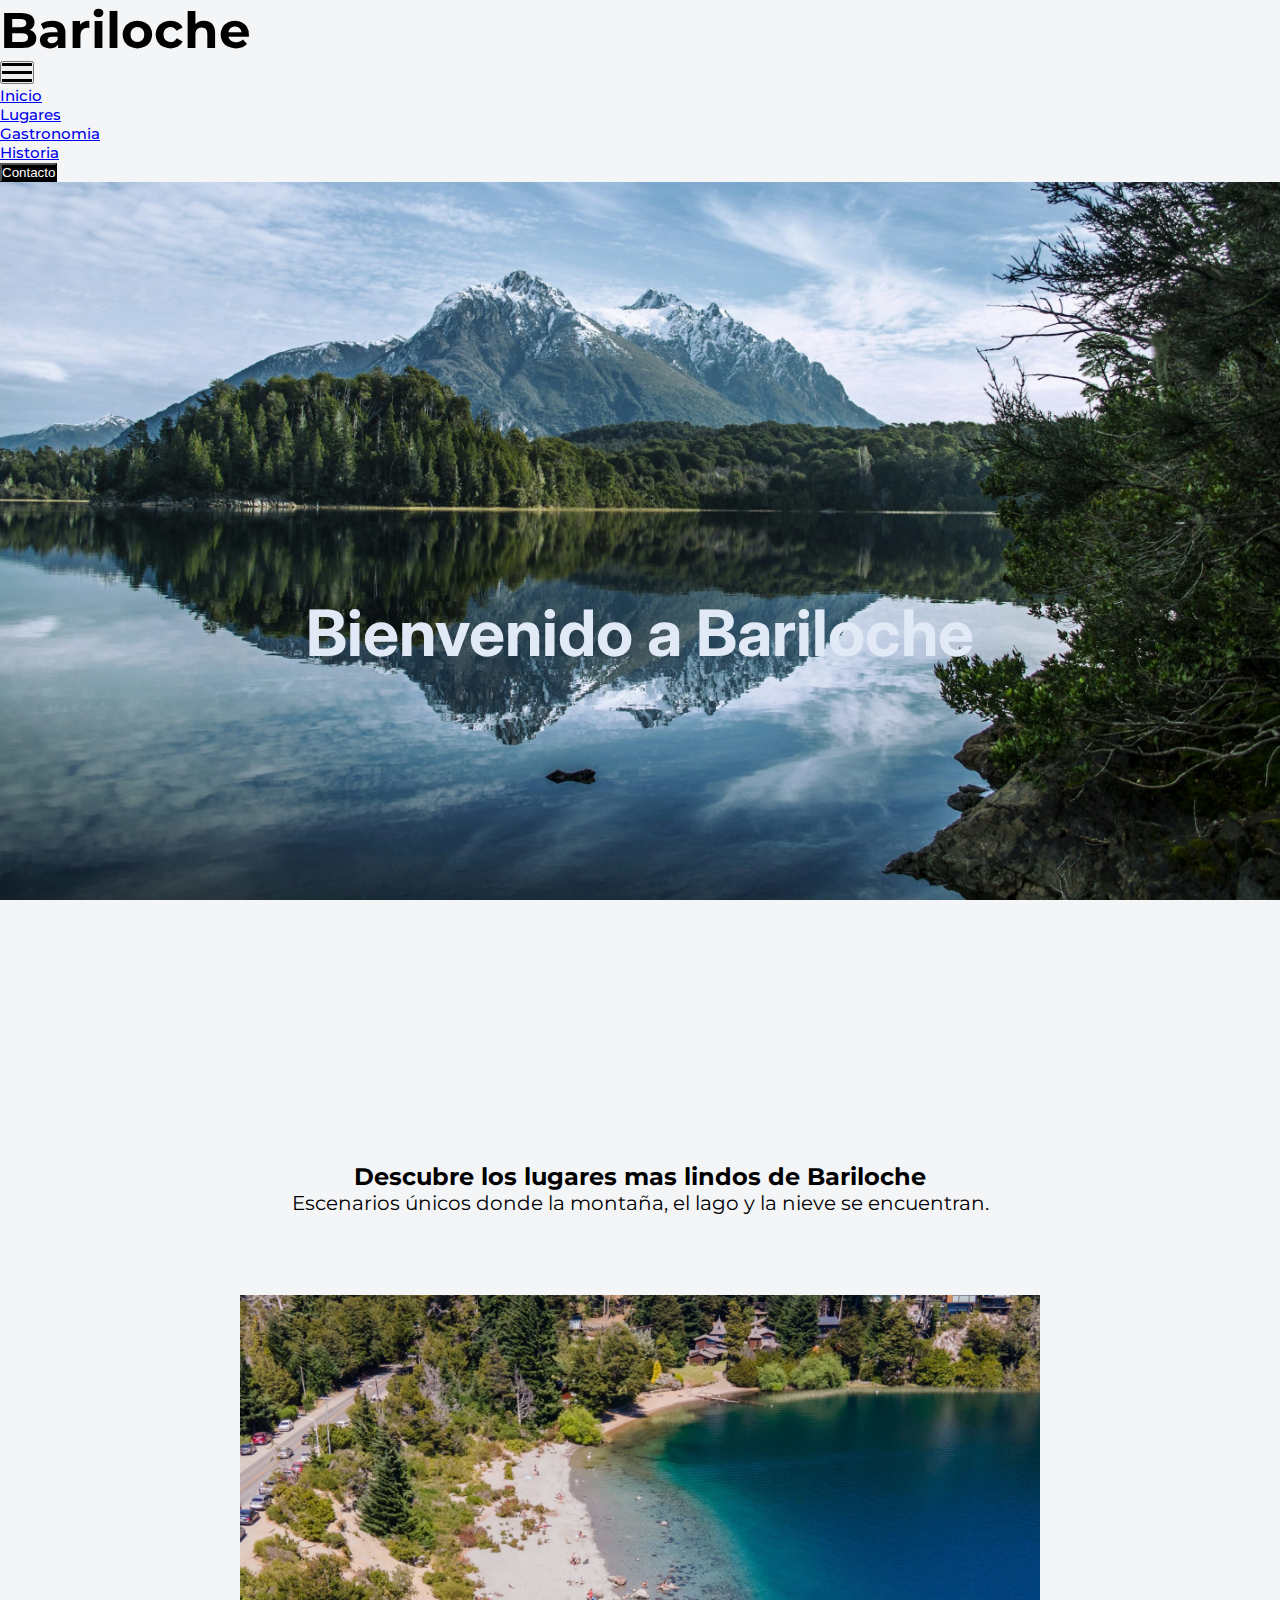
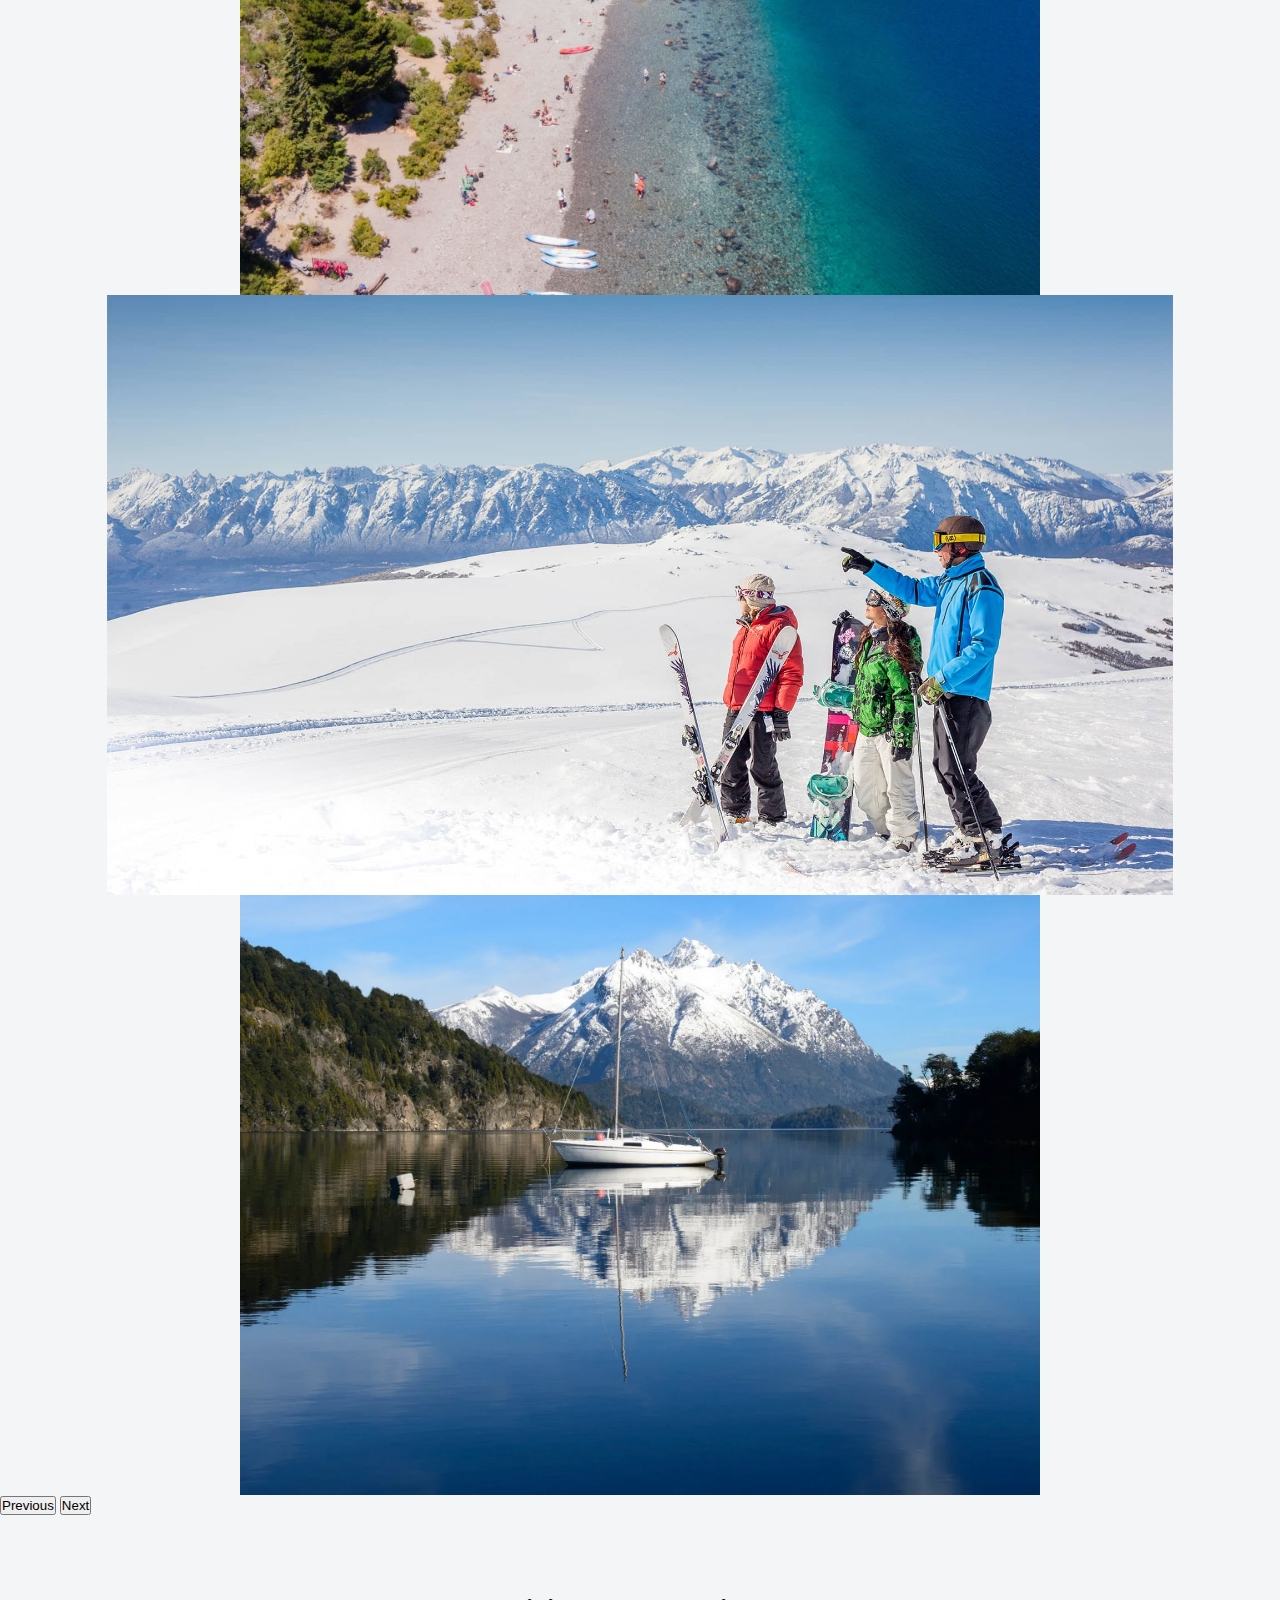
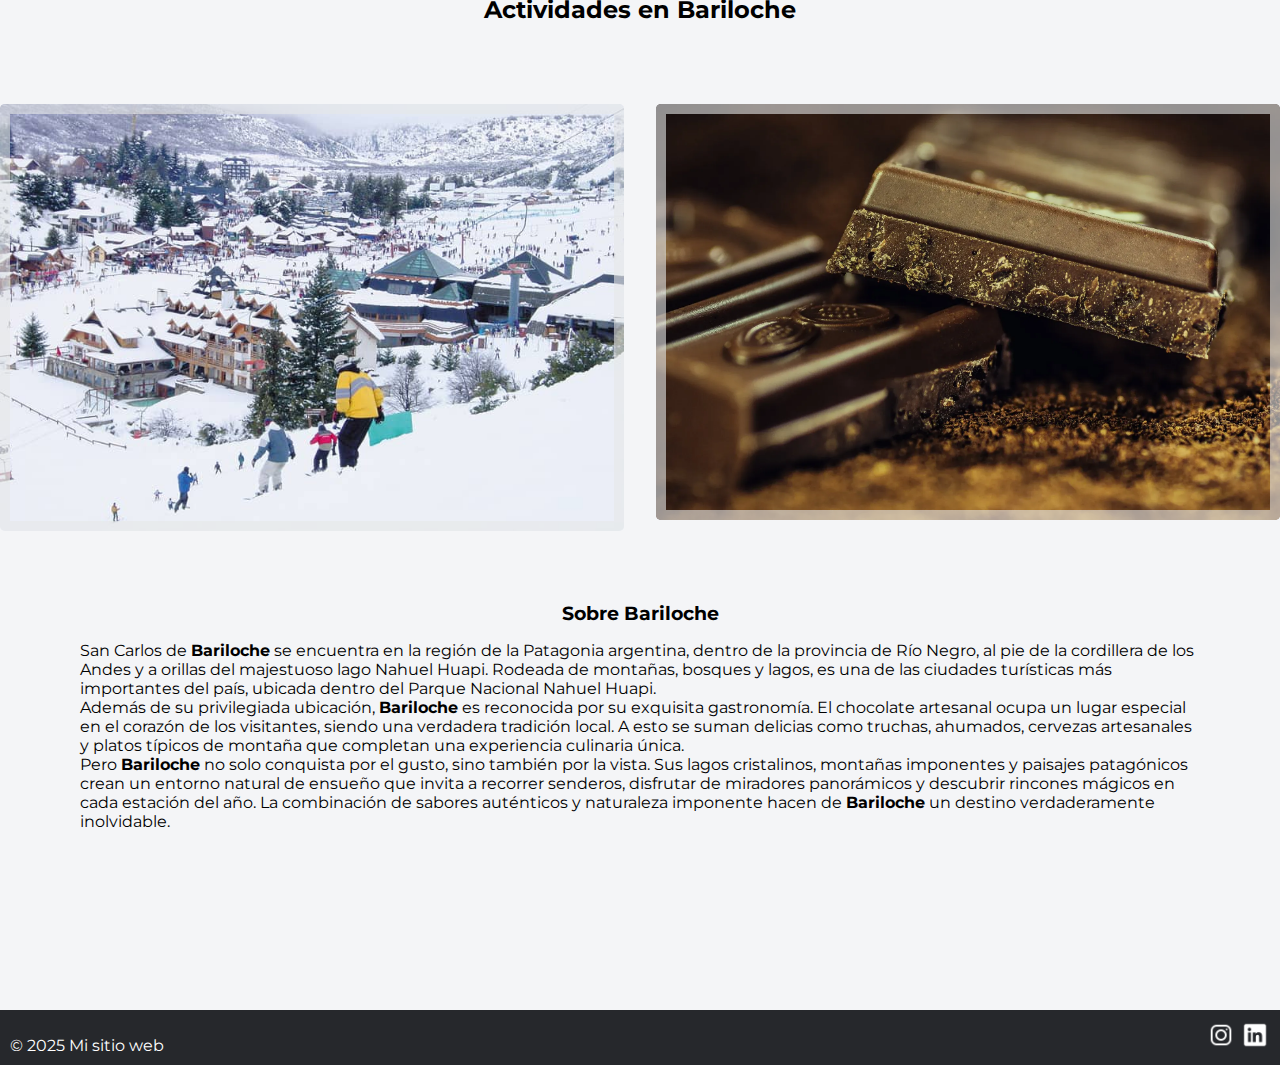
<file: index.html>
<!DOCTYPE html>
<html lang="en">

<head>
  <meta charset="UTF-8" />
  <meta name="viewport" content="width=device-width, initial-scale=1.0" />
  <meta name="description" content="Bienvenido a nuestro sitio sobre Bariloche. Explorá sus maravillas naturales, cultura e historia." />

  <!-- Animate -->
  <link rel="stylesheet" href="https://cdnjs.cloudflare.com/ajax/libs/animate.css/4.1.1/animate.min.css" />
  <!-- Bootstrap -->
  <link href="https://cdn.jsdelivr.net/npm/bootstrap@5.3.6/dist/css/bootstrap.min.css" rel="stylesheet"
    integrity="sha384-4Q6Gf2aSP4eDXB8Miphtr37CMZZQ5oXLH2yaXMJ2w8e2ZtHTl7GptT4jmndRuHDT" crossorigin="anonymous">
  <!-- CSS -->
  <link rel="stylesheet" href="./styles/style.css" />
  <link rel="icon" href="./Imagenes/Logo.png">
</head>
<title>Bariloche site</title>

<body>
  <header>
    <nav class="navbar navbar-expand-md bg-body-tertiary">
      <div class="container-fluid d-flex justify-content-between">
        <!-- Logo -->
        <h2><a class="fw-bold custom-tittle" href="#">Bariloche</a></h2>

        <!-- Botón para pantallas pequeñas -->
        <button class="navbar-toggler collapsed" type="button" data-bs-toggle="collapse"
          data-bs-target="#navbarSupportedContent" aria-controls="navbarSupportedContent" aria-expanded="false"
          aria-label="Toggle navigation">
          <span class="toggler-icon top-bar"></span>
          <span class="toggler-icon middle-bar"></span>
          <span class="toggler-icon bottom-bar"></span>
        </button>

        <!-- Enlaces a la derecha -->
        <div class="collapse navbar-collapse justify-content-end" id="navbarSupportedContent">
          <ul class="navbar-nav mb-2 mb-lg-0">
            <li class="nav-item">
              <a class="nav-link" aria-current="page" href="#">Inicio</a>
            </li>
            <li class="nav-item">
              <a class="nav-link" aria-current="page" href="./pages/lugares.html">Lugares</a>
            </li>
            <li class="nav-item">
              <a class="nav-link" aria-current="page" href="./pages/gastronomia.html">Gastronomia</a>
            </li>
            <li class="nav-item">
              <a class="nav-link" aria-current="page" href="./pages/historia.html">Historia</a>
            </li>
            <li>
              <button type="button" class="btn custom-style">
                <a href="./pages/contacto.html">
                  Contacto
                </a>
              </button>
            </li>
          </ul>
        </div>
      </div>
    </nav>
  </header>

  <main>
    <section class="sectionInicio">

      <h1 class="animate__animated animate__flipInX h1-responsive">Bienvenido a Bariloche</h1>

    </section>
    <section>
      <article>
        <div class="lugaresInicio">

          <h2>Descubre los lugares mas lindos de Bariloche</h2>
          <p>Escenarios únicos donde la montaña, el lago y la nieve se encuentran.</p>
        </div>

        <div id="carouselExampleAutoplaying" class="carousel slide" data-bs-ride="carousel">
          <div class="carousel-inner">
            <div class="carousel-item active">
              <img src="./Imagenes/index/PlayaInicio.jpg.jpg" class="d-block w-100" alt="Playa en Bariloche">
            </div>
            <div class="carousel-item">
              <img src="./Imagenes/index/nieveMontaña.jpeg.jpg" class="d-block w-100" alt="Nieve en la montaña">
            </div>
            <div class="carousel-item">
              <img src="./Imagenes/index/boteInicio.jpg.webp" class="d-block w-100" alt="Bote en el lago">
            </div>
          </div>
          <button class="carousel-control-prev" type="button" data-bs-target="#carouselExampleAutoplaying"
            data-bs-slide="prev">
            <span class="carousel-control-prev-icon" aria-hidden="true"></span>
            <span class="visually-hidden">Previous</span>
          </button>
          <button class="carousel-control-next" type="button" data-bs-target="#carouselExampleAutoplaying"
            data-bs-slide="next">
            <span class="carousel-control-next-icon" aria-hidden="true"></span>
            <span class="visually-hidden">Next</span>
          </button>
        </div>



      </article>
      <article>
        <div class="actividadesInicio">
          <h2>Actividades en Bariloche</h2>
          <div class="imgActividadesInicio">
            <a href="./pages/lugares.html">
              <img class="img-fluid" src="Imagenes/index/Cerro Catedral.jpg.jpg" alt="Cerro Catedral" />
            </a>
            <a href="./pages/gastronomia.html">
              <img class="img-fluid" src="Imagenes/index/chocolate1.jpg.webp" alt="Chocolate de bariloche" />
            </a>

          </div>
          <div class="textActividadesInicio">

            <h3>Sobre Bariloche</h3>
            <p>
              San Carlos de <strong>Bariloche</strong> se encuentra en la región de la Patagonia argentina, dentro de la
              provincia de Río
              Negro,
              al pie de la cordillera de los Andes y a orillas del majestuoso lago Nahuel Huapi. Rodeada de montañas,
              bosques y lagos,
              es una de las ciudades turísticas más importantes del país, ubicada dentro del Parque Nacional Nahuel
              Huapi.
            </p>
            <p>
              Además de su privilegiada ubicación, <strong>Bariloche</strong> es reconocida por su exquisita
              gastronomía. El chocolate
              artesanal
              ocupa un lugar especial en el corazón de los visitantes, siendo una verdadera tradición local. A esto se
              suman
              delicias como truchas, ahumados, cervezas artesanales y platos típicos de montaña que completan una
              experiencia
              culinaria única.
            </p>
            <p>
              Pero <strong>Bariloche</strong> no solo conquista por el gusto, sino también por la vista. Sus lagos
              cristalinos, montañas
              imponentes
              y paisajes patagónicos crean un entorno natural de ensueño que invita a recorrer senderos, disfrutar de
              miradores
              panorámicos y descubrir rincones mágicos en cada estación del año. La combinación de sabores auténticos y
              naturaleza
              imponente hacen de <strong>Bariloche</strong> un destino verdaderamente inolvidable.
            </p>
          </div>

        </div>
      </article>
    </section>

  </main>

  <footer>
    <p>© 2025 Mi sitio web</p>
    <div class="contieneRedes">
      <div class="contieneRedes2">
        <a target="_blank" href="https://www.instagram.com/tomas_ayala0/"> <img src="./Imagenes/Footer/instagram.png"
            alt="Logo Instagram" /></a>
        <a target="_blank" href="https://www.linkedin.com/in/tomas-ayala-646244345/"><img
            src="./Imagenes/Footer/linkedin.png" alt="Logo Linkedin" /></a>
      </div>
    </div>
  </footer>

  <!-- Bootstrap JS -->
  <script src="https://cdn.jsdelivr.net/npm/bootstrap@5.3.6/dist/js/bootstrap.bundle.min.js"
    integrity="sha384-j1CDi7MgGQ12Z7Qab0qlWQ/Qqz24Gc6BM0thvEMVjHnfYGF0rmFCozFSxQBxwHKO"
    crossorigin="anonymous"></script>

</body>

</html>
</file>
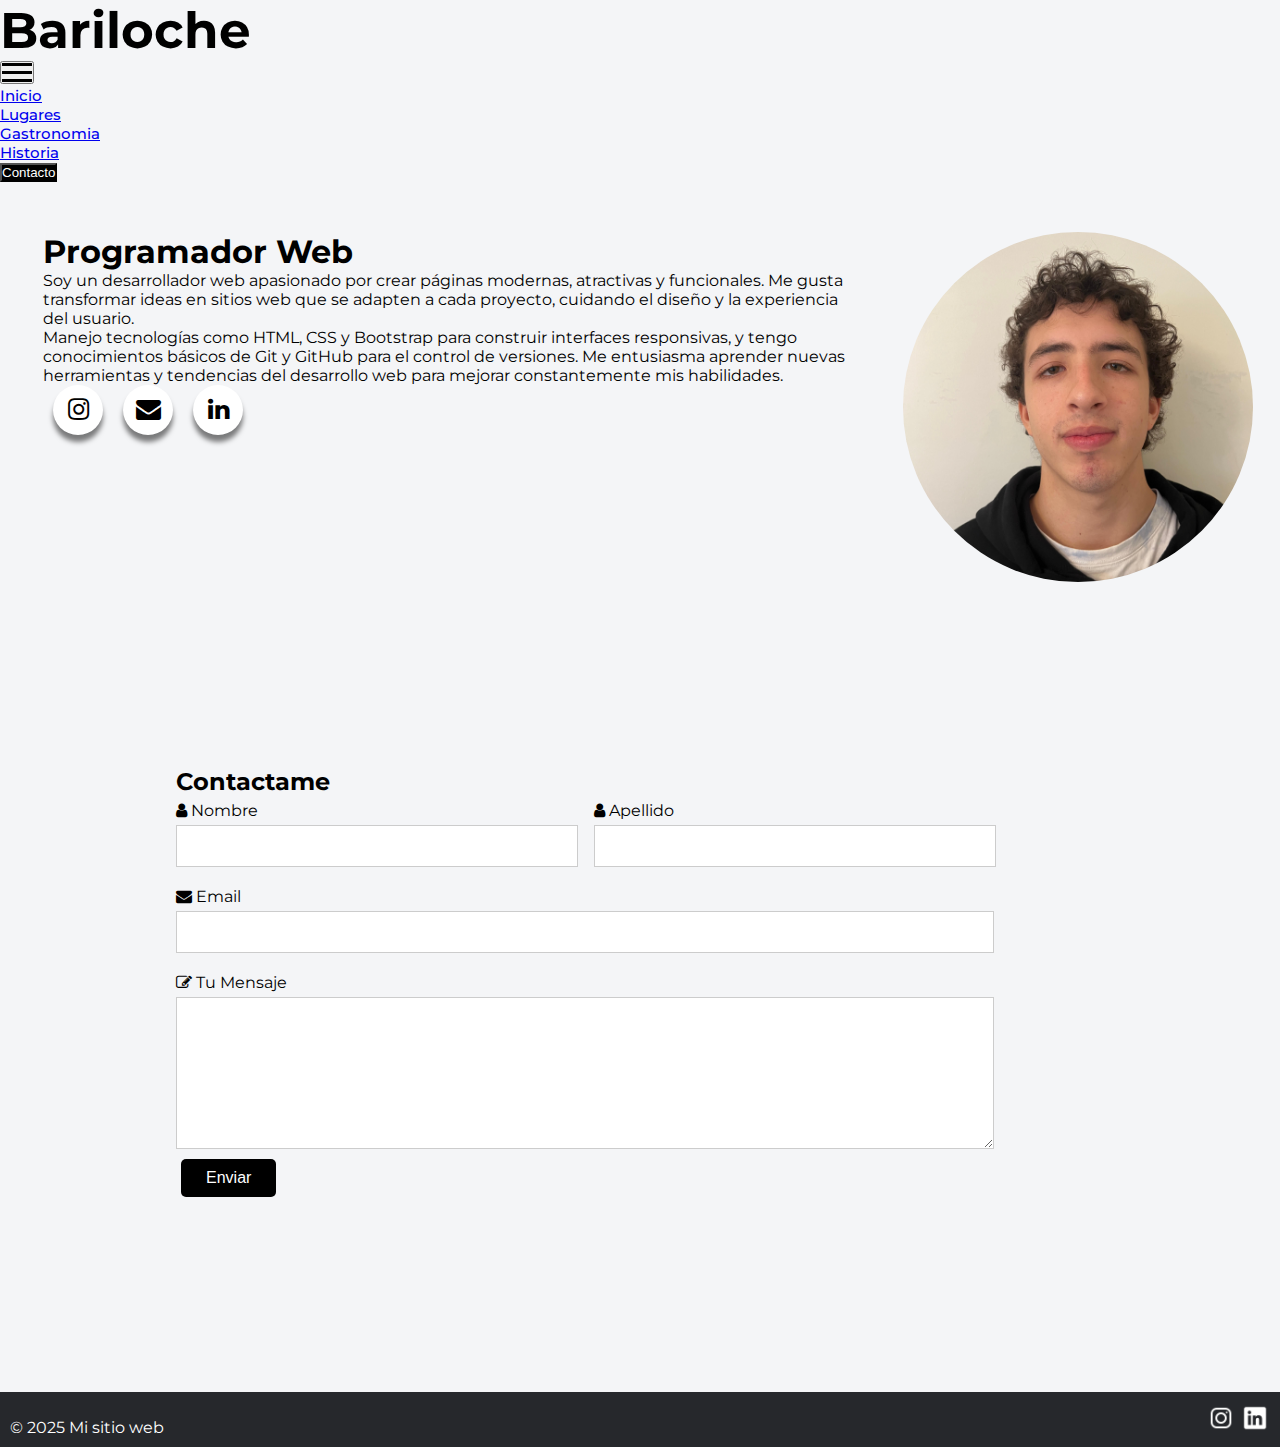
<file: pages/contacto.html>
<!DOCTYPE html>
<html lang="en">

<head>
  <meta charset="UTF-8" />
  <meta name="viewport" content="width=device-width, initial-scale=1.0" />
  <meta name="description" content="Contactate conmigo a través de este formulario. Si tenés dudas, sugerencias o querés trabajar juntos, estoy a tu disposición." />

  <!-- Bootstrap -->
  <link href="https://cdn.jsdelivr.net/npm/bootstrap@5.3.6/dist/css/bootstrap.min.css" rel="stylesheet"
    integrity="sha384-4Q6Gf2aSP4eDXB8Miphtr37CMZZQ5oXLH2yaXMJ2w8e2ZtHTl7GptT4jmndRuHDT" crossorigin="anonymous">
  <!-- CSS -->
  <link rel="stylesheet" href="../styles/style.css" />

  <link rel="stylesheet" href="https://stackpath.bootstrapcdn.com/font-awesome/4.7.0/css/font-awesome.min.css">
  <link rel="icon" href="../Imagenes/Logo.png">
  <title>Contacto</title>
</head>

<body>
  <header>
    <nav class="navbar navbar-expand-md bg-body-tertiary">
      <div class="container-fluid d-flex justify-content-between">
        <!-- Logo -->
        <h2>
          <a class="fw-bold custom-tittle" href="../index.html">Bariloche</a>
        </h2>

        <!-- Botón para pantallas pequeñas -->
        <button class="navbar-toggler collapsed" type="button" data-bs-toggle="collapse"
          data-bs-target="#navbarSupportedContent" aria-controls="navbarSupportedContent" aria-expanded="false"
          aria-label="Toggle navigation">
          <span class="toggler-icon top-bar"></span>
          <span class="toggler-icon middle-bar"></span>
          <span class="toggler-icon bottom-bar"></span>
        </button>


        <!-- Enlaces a la derecha -->
        <div class="collapse navbar-collapse justify-content-end" id="navbarSupportedContent">
          <ul class="navbar-nav mb-2 mb-lg-0">
            <li class="nav-item">
              <a class="nav-link" aria-current="page" href="../index.html">Inicio</a>
            </li>
            <li class="nav-item">
              <a class="nav-link" aria-current="page" href="lugares.html">Lugares</a>
            </li>
            <li class="nav-item">
              <a class="nav-link" aria-current="page" href="gastronomia.html">Gastronomia</a>
            </li>
            <li class="nav-item">
              <a class="nav-link" aria-current="page" href="historia.html">Historia</a>
            </li>
            <li>
              <button href="contacto.html" type="button" class="btn custom-style">
                <a href="#">
                  Contacto
                </a>
              </button>
            </li>
          </ul>
        </div>
      </div>
    </nav>
  </header>


  <main>
    <section class="infoContacto">
      <div class="infoPersonal">
        <h1>Programador Web</h1>
        <p>
          Soy un desarrollador web apasionado por crear páginas modernas, atractivas y funcionales. Me gusta transformar
          ideas en sitios web que se adapten a cada proyecto, cuidando el diseño y la experiencia del usuario.
        </p>
        <p>
          Manejo tecnologías como HTML, CSS y Bootstrap para construir interfaces responsivas, y tengo conocimientos
          básicos de Git y GitHub para el control de versiones. Me entusiasma aprender nuevas herramientas y tendencias
          del desarrollo web para mejorar constantemente mis habilidades.
        </p>
        <div class="redesSociales">
          <ul>
            <li><a target="_blank" href="https://www.instagram.com/tomas_ayala0/"><i class="fa fa-instagram"></i></a>
            </li>
            <li><a target="_blank"
                href="https://mail.google.com/mail/u/0/#inbox?compose=DmwnWsdHHfRcNZJxdnTRvJVpMsxpwmnmhDMXSGcKqPJNdzcxkDNPrtcvcbJcmHgZRMWkNBkHDDlG"><i
                  class="fa fa-envelope"></i></a></li>
            <li><a target="_blank" href="https://www.linkedin.com/in/tomas-ayala-646244345/"><i
                  class="fa fa-linkedin"></i></a></li>
          </ul>
        </div>


      </div>

      <img src="../Imagenes/Contacto/Contactame-yo.jpg" alt="Imagen personal del autor en la sección de contacto" class="personal-img">
    </section>
    <section class="sectionFormulario">
      <form class="formularioContacto" name="formularioContacto" action="">
        <h2>Contactame</h2>
        <div class="formNombreCompleto">
          <div class="formNombre">
            <label for="nombre"> <i class="fa fa-user"></i> Nombre</label>
            <input type="text" name="nombre" id="nombre" class="form-nombre">
          </div>
          <div class="formApellido">
            <label for="apellido"><i class="fa fa-user"></i> Apellido</label>
            <input type="text" name="apellido" id="apellido" class="form-nombre">
          </div>
        </div>
        <div class="formEmail">
          <label for="email"><i class="fa fa-envelope"></i> Email</label>
          <input type="text" name="" id="">
        </div>
        <div class="formMensaje">
          <label for="mensaje"><i class="fa fa-pencil-square-o"></i> Tu Mensaje</label>
          <textarea name="mensaje" id="mensaje"></textarea>
        </div>
        <div class="formBoton">
          <button class="button" type="submit">Enviar</button>
        </div>
      </form>

    </section>
    <footer>
      <p>© 2025 Mi sitio web</p>
      <div class="contieneRedes">
        <div class="contieneRedes2">
          <a target="_blank" href="https://www.instagram.com/tomas_ayala0/"> <img src="../Imagenes/Footer/instagram.png"
              alt="Logo Instagram" /></a>
          <a target="_blank" href="https://www.linkedin.com/in/tomas-ayala-646244345/"><img
              src="../Imagenes/Footer/linkedin.png" alt="Logo Linkedin" /></a>
        </div>
      </div>
    </footer>
  </main>

  <!-- Bootstrap JS -->
  <script src="https://cdn.jsdelivr.net/npm/bootstrap@5.3.6/dist/js/bootstrap.bundle.min.js"
    integrity="sha384-j1CDi7MgGQ12Z7Qab0qlWQ/Qqz24Gc6BM0thvEMVjHnfYGF0rmFCozFSxQBxwHKO"
    crossorigin="anonymous"></script>
</body>

</html>
</file>
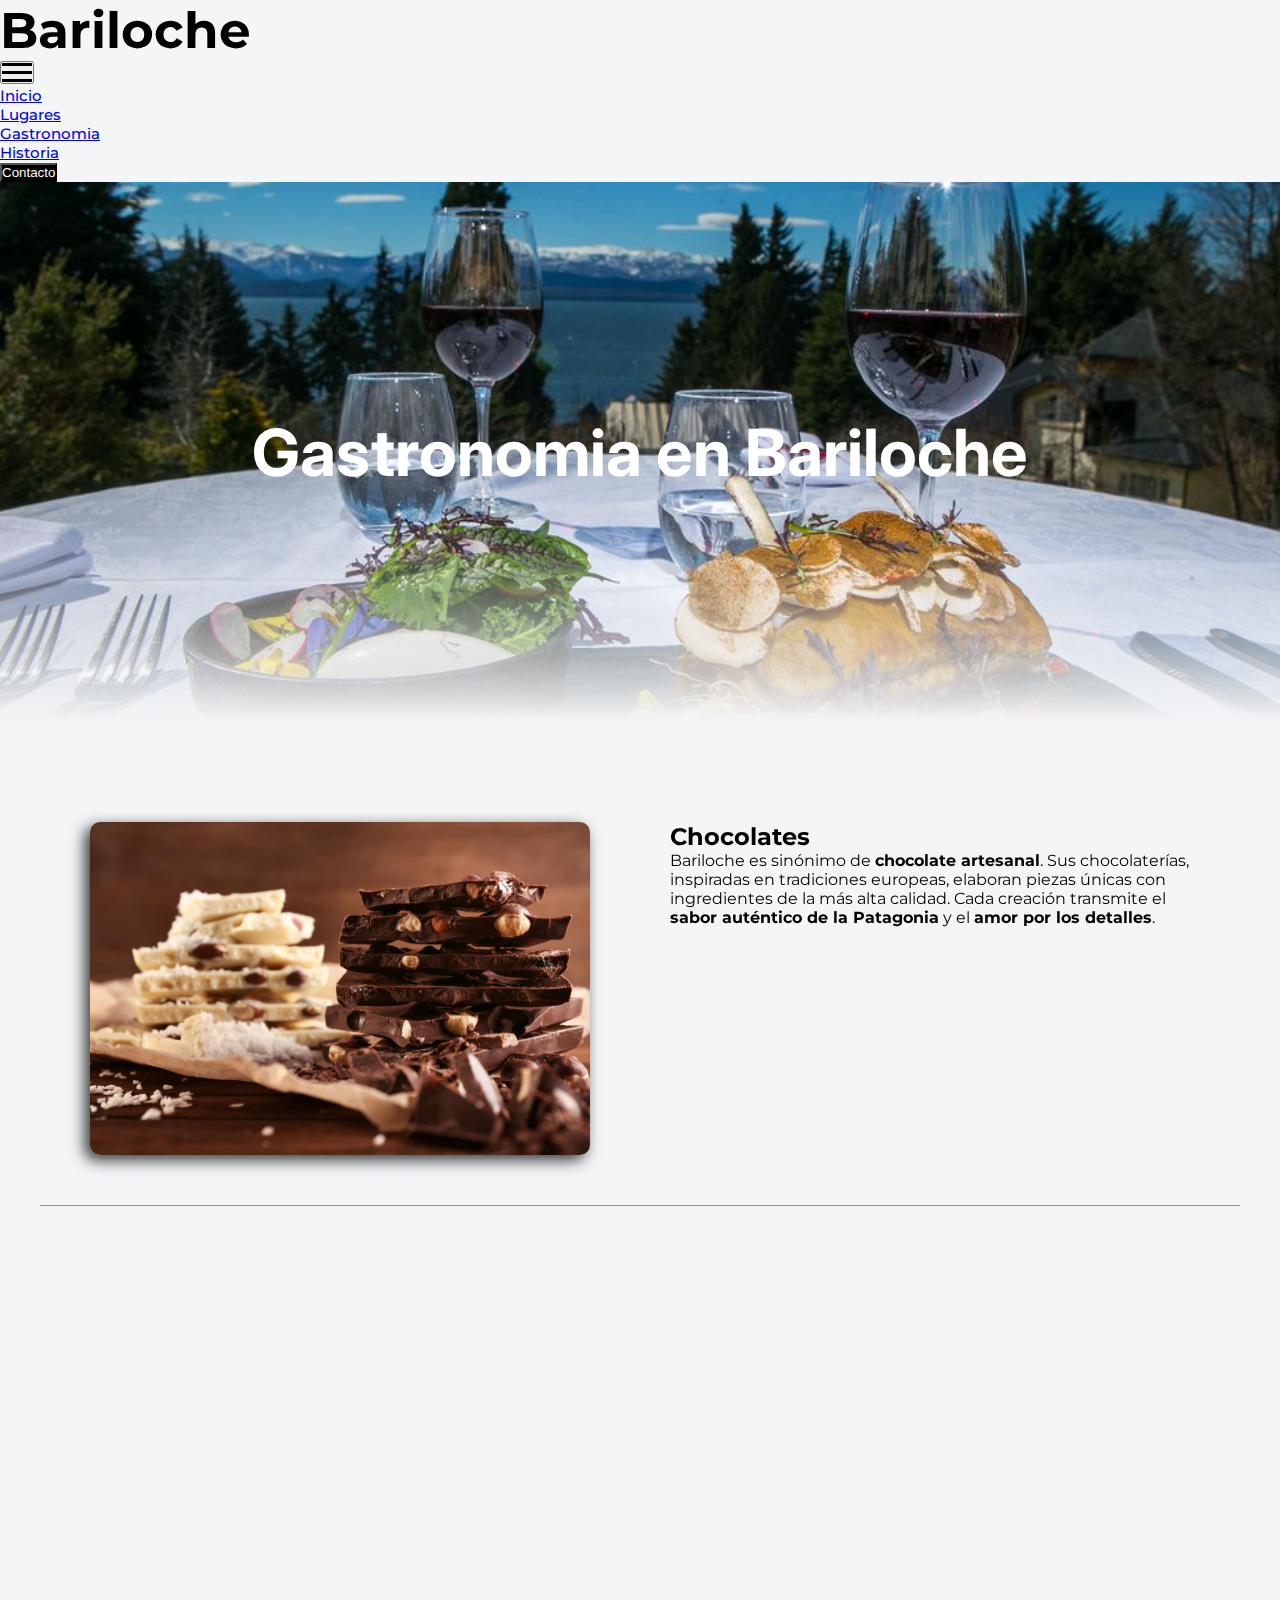
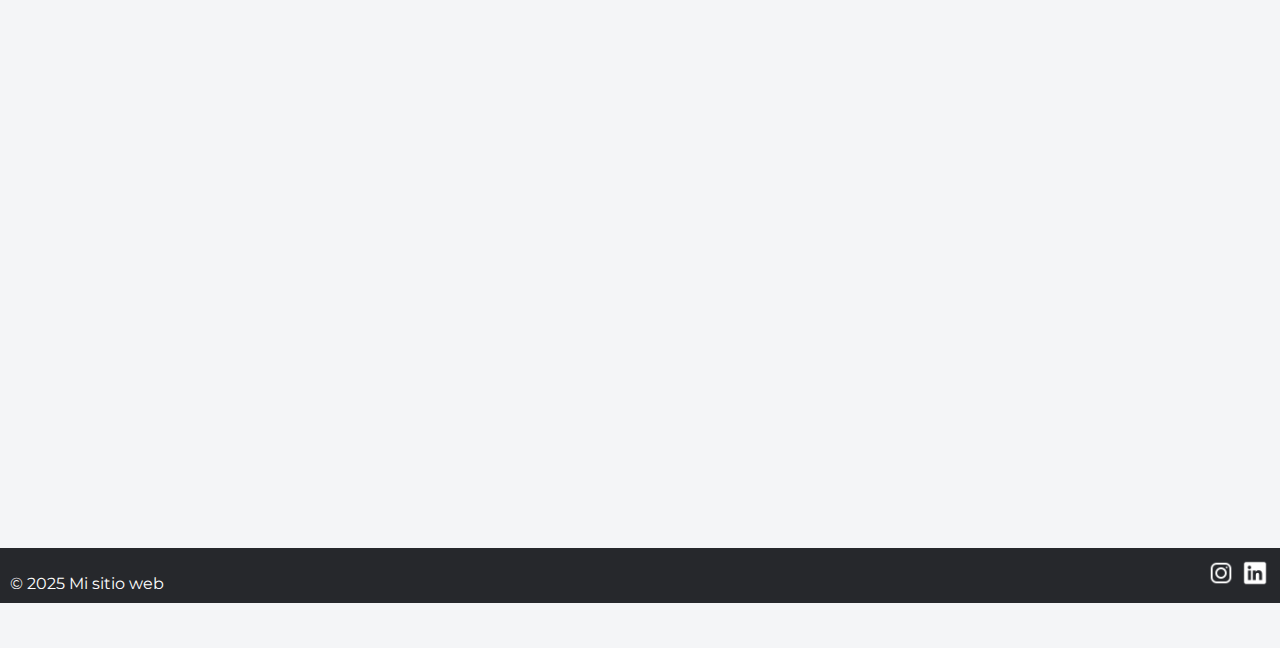
<file: pages/gastronomia.html>
<!DOCTYPE html>
<html lang="en">

<head>
  <meta charset="UTF-8" />
  <meta name="viewport" content="width=device-width, initial-scale=1.0" />
  <meta name="description" content="Descubrí la deliciosa gastronomía de Bariloche: chocolates, cervezas artesanales y cocina regional." />

  <!-- AOS -->
  <link href="https://unpkg.com/aos@2.3.1/dist/aos.css" rel="stylesheet">
  <!-- Bootstrap -->
  <link href="https://cdn.jsdelivr.net/npm/bootstrap@5.3.6/dist/css/bootstrap.min.css" rel="stylesheet"
    integrity="sha384-4Q6Gf2aSP4eDXB8Miphtr37CMZZQ5oXLH2yaXMJ2w8e2ZtHTl7GptT4jmndRuHDT" crossorigin="anonymous">
  <!-- CSS -->
  <link rel="stylesheet" href="../styles/style.css" />
  <link rel="icon" href="../Imagenes/Logo.png">
  <title>Gastronomia-Bariloche</title>
</head>

<body>
  <header>
    <nav class="navbar navbar-expand-md bg-body-tertiary">
      <div class="container-fluid d-flex justify-content-between">
        <!-- Logo -->
        <h2><a class="fw-bold custom-tittle" href="../index.html">Bariloche</a></h2>

        <!-- Botón para pantallas pequeñas -->
        <button class="navbar-toggler collapsed" type="button" data-bs-toggle="collapse"
          data-bs-target="#navbarSupportedContent" aria-controls="navbarSupportedContent" aria-expanded="false"
          aria-label="Toggle navigation">
          <span class="toggler-icon top-bar"></span>
          <span class="toggler-icon middle-bar"></span>
          <span class="toggler-icon bottom-bar"></span>
        </button>


        <!-- Enlaces a la derecha -->
        <div class="collapse navbar-collapse justify-content-end" id="navbarSupportedContent">
          <ul class="navbar-nav mb-2 mb-lg-0">
            <li class="nav-item">
              <a class="nav-link" aria-current="page" href="../index.html">Inicio</a>
            </li>
            <li class="nav-item">
              <a class="nav-link" aria-current="page" href="lugares.html">Lugares</a>
            </li>
            <li class="nav-item">
              <a class="nav-link" aria-current="page" href="#">Gastronomia</a>
            </li>
            <li class="nav-item">
              <a class="nav-link" aria-current="page" href="historia.html">Historia</a>
            </li>
            <li>
              <button href="contacto.html" type="button" class="btn custom-style">
                <a href="contacto.html">
                  Contacto
                </a>
              </button>
            </li>
          </ul>
        </div>
      </div>
    </nav>
  </header>
  <main>
    <section class="sectionFondoGastronomia">

      <h1 class="h1-gastronomia">Gastronomia en Bariloche</h1>
      
    </section>


    <section class="sectionGastronomia">
      <div data-aos="fade-up" class="platosGastronomia">
        <img src="../Imagenes/gastronomia/chocoloteSection.png" alt="Chocolate de Bariloche" />
        <div class="textoPlatos">
          <h2>Chocolates</h2>
          <p>
            Bariloche es sinónimo de <strong>chocolate artesanal</strong>. Sus chocolaterías, inspiradas en tradiciones
            europeas,
            elaboran piezas únicas con ingredientes de la más alta calidad. Cada creación transmite el <strong>sabor
              auténtico de la Patagonia</strong>
            y el <strong>amor por los detalles</strong>.
          </p>
        </div>
      </div>

      <div data-aos="fade-up" class="platosGastronomia2">
        <div class="textoPlatos2">
          <h2>Vinos</h2>
          <p>
            Los <strong>vinos de la Patagonia</strong>, especialmente los de Bariloche y sus alrededores, son
            reconocidos por su carácter fresco y elegante.
            Cepas como el <strong>Pinot Noir</strong> y el Merlot se destacan. Cada copa cuenta una historia de
            <strong>pasión por la vitivinicultura</strong>.
          </p>
        </div>
        <img src="../Imagenes/gastronomia/vinoSection.jpg" alt="Vinos de Bariloche" />
      </div>

      <div data-aos="fade-up" class="platosGastronomia3">
        <img src="../Imagenes/gastronomia/comidaSection.jpeg" alt="Comida en las montañas" />
        <div class="textoPlatos3">
          <h2>Platos</h2>
          <p>
            La cocina de Bariloche combina lo mejor de la <strong>tradición andina</strong> con ingredientes locales
            como la <strong>trucha</strong>
            y el <strong>cordero patagónico</strong>. Cada bocado celebra la identidad del sur argentino con
            autenticidad y sabor.
          </p>
        </div>
      </div>
    </section>

  </main>


  <footer>
    <p>© 2025 Mi sitio web</p>
    <div class="contieneRedes">
      <div class="contieneRedes2">
        <a target="_blank" href="https://www.instagram.com/tomas_ayala0/"> <img
            src="../Imagenes/Footer/instagram.png" alt="Logo Instagram" /></a>
        <a target="_blank" href="https://www.linkedin.com/in/tomas-ayala-646244345/"><img
            src="../Imagenes/Footer/linkedin.png" alt="Logo Linkedin" /></a>
      </div>
    </div>
  </footer>

  <!-- Bootstrap JS -->
  <script src="https://cdn.jsdelivr.net/npm/bootstrap@5.3.6/dist/js/bootstrap.bundle.min.js"
    integrity="sha384-j1CDi7MgGQ12Z7Qab0qlWQ/Qqz24Gc6BM0thvEMVjHnfYGF0rmFCozFSxQBxwHKO"
    crossorigin="anonymous"></script>
  <!-- AOS -->
  <script src="https://unpkg.com/aos@2.3.1/dist/aos.js"></script>
  <script>
    AOS.init();
  </script>
</body>

</html>
</file>
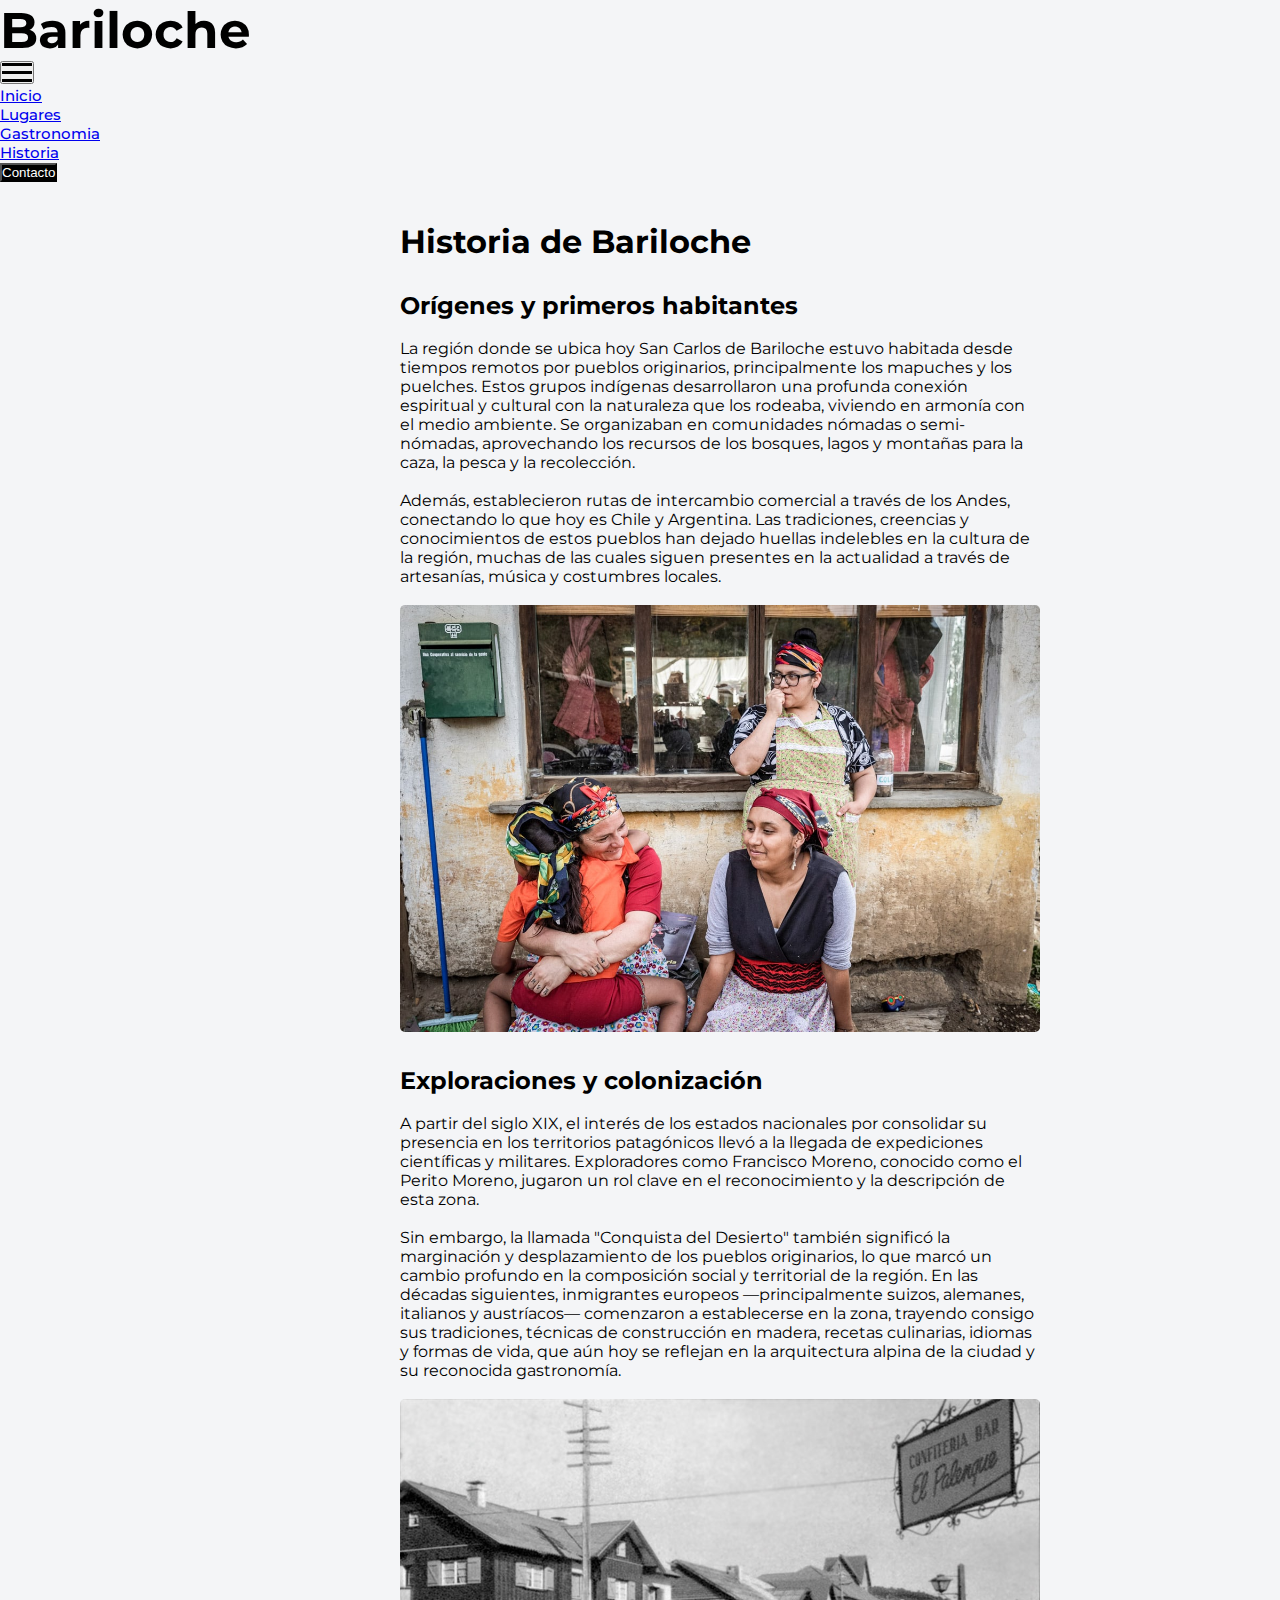
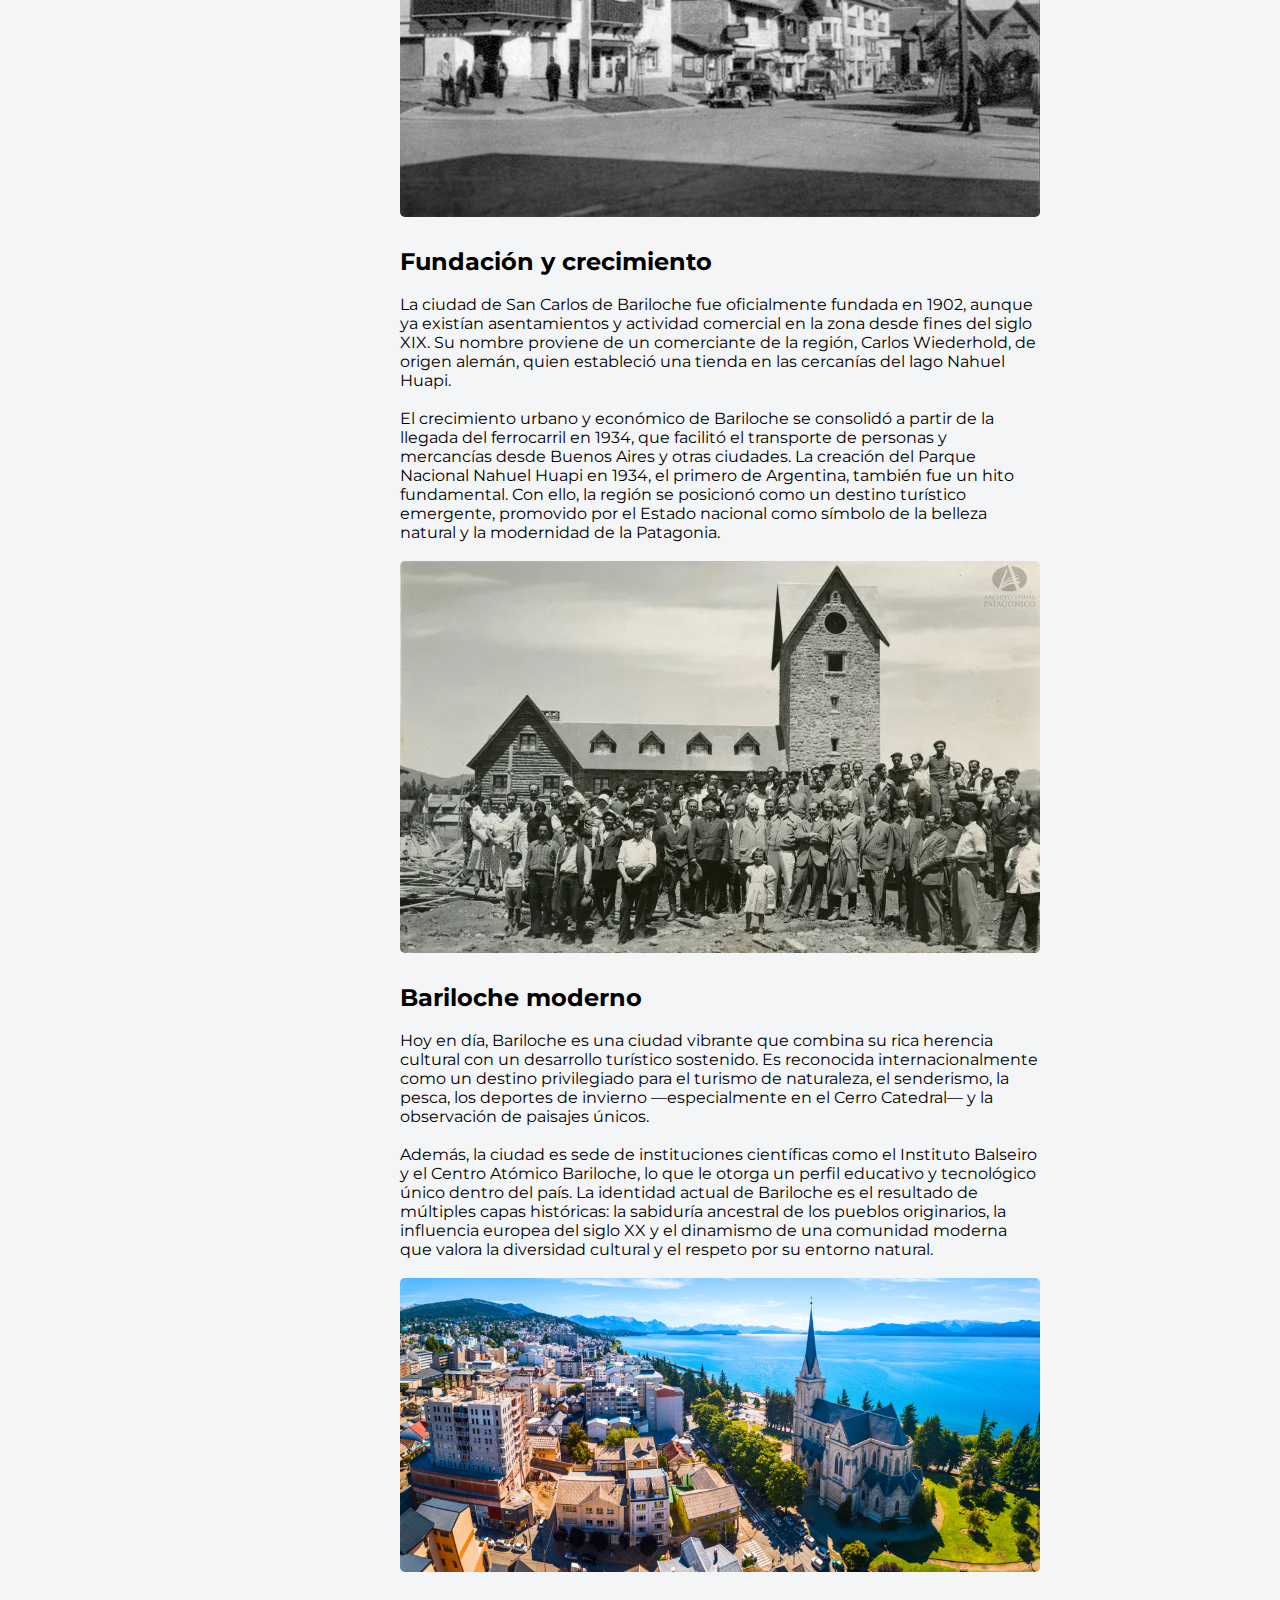
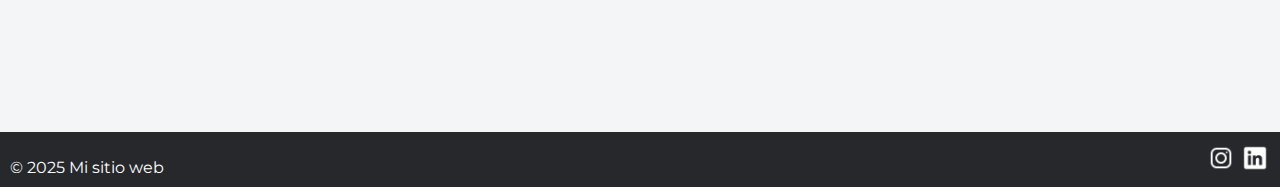
<file: pages/historia.html>
<!DOCTYPE html>
<html lang="en">

<head>
  <meta charset="UTF-8">
  <meta name="viewport" content="width=device-width, initial-scale=1.0">
  <meta name="description" content="Aprendé sobre la historia de Bariloche, desde sus pueblos originarios hasta su desarrollo turístico." />

   <!-- Bootstrap -->
  <link href="https://cdn.jsdelivr.net/npm/bootstrap@5.3.6/dist/css/bootstrap.min.css" rel="stylesheet"
  integrity="sha384-4Q6Gf2aSP4eDXB8Miphtr37CMZZQ5oXLH2yaXMJ2w8e2ZtHTl7GptT4jmndRuHDT" crossorigin="anonymous">  
  <!-- CSS -->
  <link rel="stylesheet" href="../styles/style.css" />
  <link rel="icon" href="../Imagenes/Logo.png">
  <title>Historia-Bariloche</title>
</head>

<body>
  <header>
    <nav class="navbar navbar-expand-md bg-body-tertiary">
      <div class="container-fluid d-flex justify-content-between">
        <!-- Logo -->
        <h2><a class="fw-bold custom-tittle" href="../index.html">Bariloche</a></h2>
        <!-- Botón para pantallas pequeñas -->
       <button class="navbar-toggler collapsed" type="button" data-bs-toggle="collapse" data-bs-target="#navbarSupportedContent"
          aria-controls="navbarSupportedContent" aria-expanded="false" aria-label="Toggle navigation">
          <span class="toggler-icon top-bar"></span>
          <span class="toggler-icon middle-bar"></span>
          <span class="toggler-icon bottom-bar"></span>
        </button>


        <!-- Enlaces a la derecha -->
        <div class="collapse navbar-collapse justify-content-end" id="navbarSupportedContent">
          <ul class="navbar-nav mb-2 mb-lg-0">
            <li class="nav-item">
              <a class="nav-link" aria-current="page" href="../index.html">Inicio</a>
            </li>
            <li class="nav-item">
              <a class="nav-link" aria-current="page" href="lugares.html">Lugares</a>
            </li>
            <li class="nav-item">
              <a class="nav-link" aria-current="page" href="gastronomia.html">Gastronomia</a>
            </li>
            <li class="nav-item">
              <a class="nav-link" aria-current="page" href="#">Historia</a>
            </li>
            <li>
              <button href="contacto.html" type="button" class="btn custom-style">
                <a href="contacto.html">
                  Contacto
                </a>
              </button>
            </li>
          </ul>
        </div>
      </div>
    </nav>
  </header>

  <main>
    <section class="sectionHistoria">
      <h1>Historia de Bariloche</h1>
      <div class="origenesBariloche">
        <h2>Orígenes y primeros habitantes</h2>
        <p>
          La región donde se ubica hoy San Carlos de Bariloche estuvo habitada desde tiempos remotos por pueblos
          originarios,
          principalmente los mapuches y los puelches. Estos grupos indígenas desarrollaron una profunda conexión
          espiritual y cultural
          con la naturaleza que los rodeaba, viviendo en armonía con el medio ambiente. Se organizaban en comunidades
          nómadas o
          semi-nómadas, aprovechando los recursos de los bosques, lagos y montañas para la caza, la pesca y la
          recolección. <br><br>
          Además, establecieron rutas de intercambio comercial a través de los Andes, conectando lo que hoy es Chile y
          Argentina.
          Las tradiciones, creencias y conocimientos de estos pueblos han dejado huellas indelebles en la cultura de la
          región, muchas
          de las cuales siguen presentes en la actualidad a través de artesanías, música y costumbres locales.
        </p>
        <img src="../Imagenes/Historia/pueblos-originarios.jpg" alt="Pueblos originarios en Bariloche">
      </div>
      <h2>Exploraciones y colonización</h2>
      <p>
        A partir del siglo XIX, el interés de los estados nacionales por consolidar su presencia en los territorios
        patagónicos
        llevó a la llegada de expediciones científicas y militares. Exploradores como Francisco Moreno, conocido como el
        Perito Moreno,
        jugaron un rol clave en el reconocimiento y la descripción de esta zona. <br><br>
        Sin embargo, la llamada "Conquista del Desierto" también significó la marginación y desplazamiento de los
        pueblos originarios,
        lo que marcó un cambio profundo en la composición social y territorial de la región. En las décadas siguientes,
        inmigrantes
        europeos —principalmente suizos, alemanes, italianos y austríacos— comenzaron a establecerse en la zona,
        trayendo consigo sus
        tradiciones, técnicas de construcción en madera, recetas culinarias, idiomas y formas de vida, que aún hoy se
        reflejan en la
        arquitectura alpina de la ciudad y su reconocida gastronomía.
      </p>
      <img src="../Imagenes/Historia/primeros-colonos.jpg"
        alt="Primeros colonos en Bariloche">

      <h2>Fundación y crecimiento</h2>
      <p>
        La ciudad de San Carlos de Bariloche fue oficialmente fundada en 1902, aunque ya existían asentamientos y
        actividad comercial
        en la zona desde fines del siglo XIX. Su nombre proviene de un comerciante de la región, Carlos Wiederhold, de
        origen alemán,
        quien estableció una tienda en las cercanías del lago Nahuel Huapi. <br><br>
        El crecimiento urbano y económico de Bariloche se consolidó a partir de la llegada del ferrocarril en 1934, que
        facilitó el
        transporte de personas y mercancías desde Buenos Aires y otras ciudades. La creación del Parque Nacional Nahuel
        Huapi en 1934,
        el primero de Argentina, también fue un hito fundamental. Con ello, la región se posicionó como un destino
        turístico emergente,
        promovido por el Estado nacional como símbolo de la belleza natural y la modernidad de la Patagonia.
      </p>
      <img
        src="../Imagenes/Historia/fundacion-bariloche.webp"
        alt="Fundación de Bariloche">

      <h2>Bariloche moderno</h2>
      <p>
        Hoy en día, Bariloche es una ciudad vibrante que combina su rica herencia cultural con un desarrollo turístico
        sostenido.
        Es reconocida internacionalmente como un destino privilegiado para el turismo de naturaleza, el senderismo, la
        pesca, los deportes
        de invierno —especialmente en el Cerro Catedral— y la observación de paisajes únicos. <br><br>
        Además, la ciudad es sede de instituciones científicas como el Instituto Balseiro y el Centro Atómico Bariloche,
        lo que le
        otorga un perfil educativo y tecnológico único dentro del país. La identidad actual de Bariloche es el resultado
        de múltiples
        capas históricas: la sabiduría ancestral de los pueblos originarios, la influencia europea del siglo XX y el
        dinamismo de una
        comunidad moderna que valora la diversidad cultural y el respeto por su entorno natural.
      </p>
      <img
        src="../Imagenes/Historia/bariloche-moderno.jpg"
        alt="Vista moderna de Bariloche">
    </section>
  </main>


 <footer>
    <p>© 2025 Mi sitio web</p>
    <div class="contieneRedes">
      <div class="contieneRedes2">
        <a target="_blank" href="https://www.instagram.com/tomas_ayala0/"> <img
            src="../Imagenes/Footer/instagram.png" alt="Logo Instagram" /></a>
        <a target="_blank" href="https://www.linkedin.com/in/tomas-ayala-646244345/"><img
            src="../Imagenes/Footer/linkedin.png" alt="Logo Linkedin" /></a>
      </div>
    </div>
  </footer>

  <!-- Bootstrap JS -->
  <script src="https://cdn.jsdelivr.net/npm/bootstrap@5.3.6/dist/js/bootstrap.bundle.min.js"
    integrity="sha384-j1CDi7MgGQ12Z7Qab0qlWQ/Qqz24Gc6BM0thvEMVjHnfYGF0rmFCozFSxQBxwHKO"
    crossorigin="anonymous"></script>

</body>

</html>
</file>
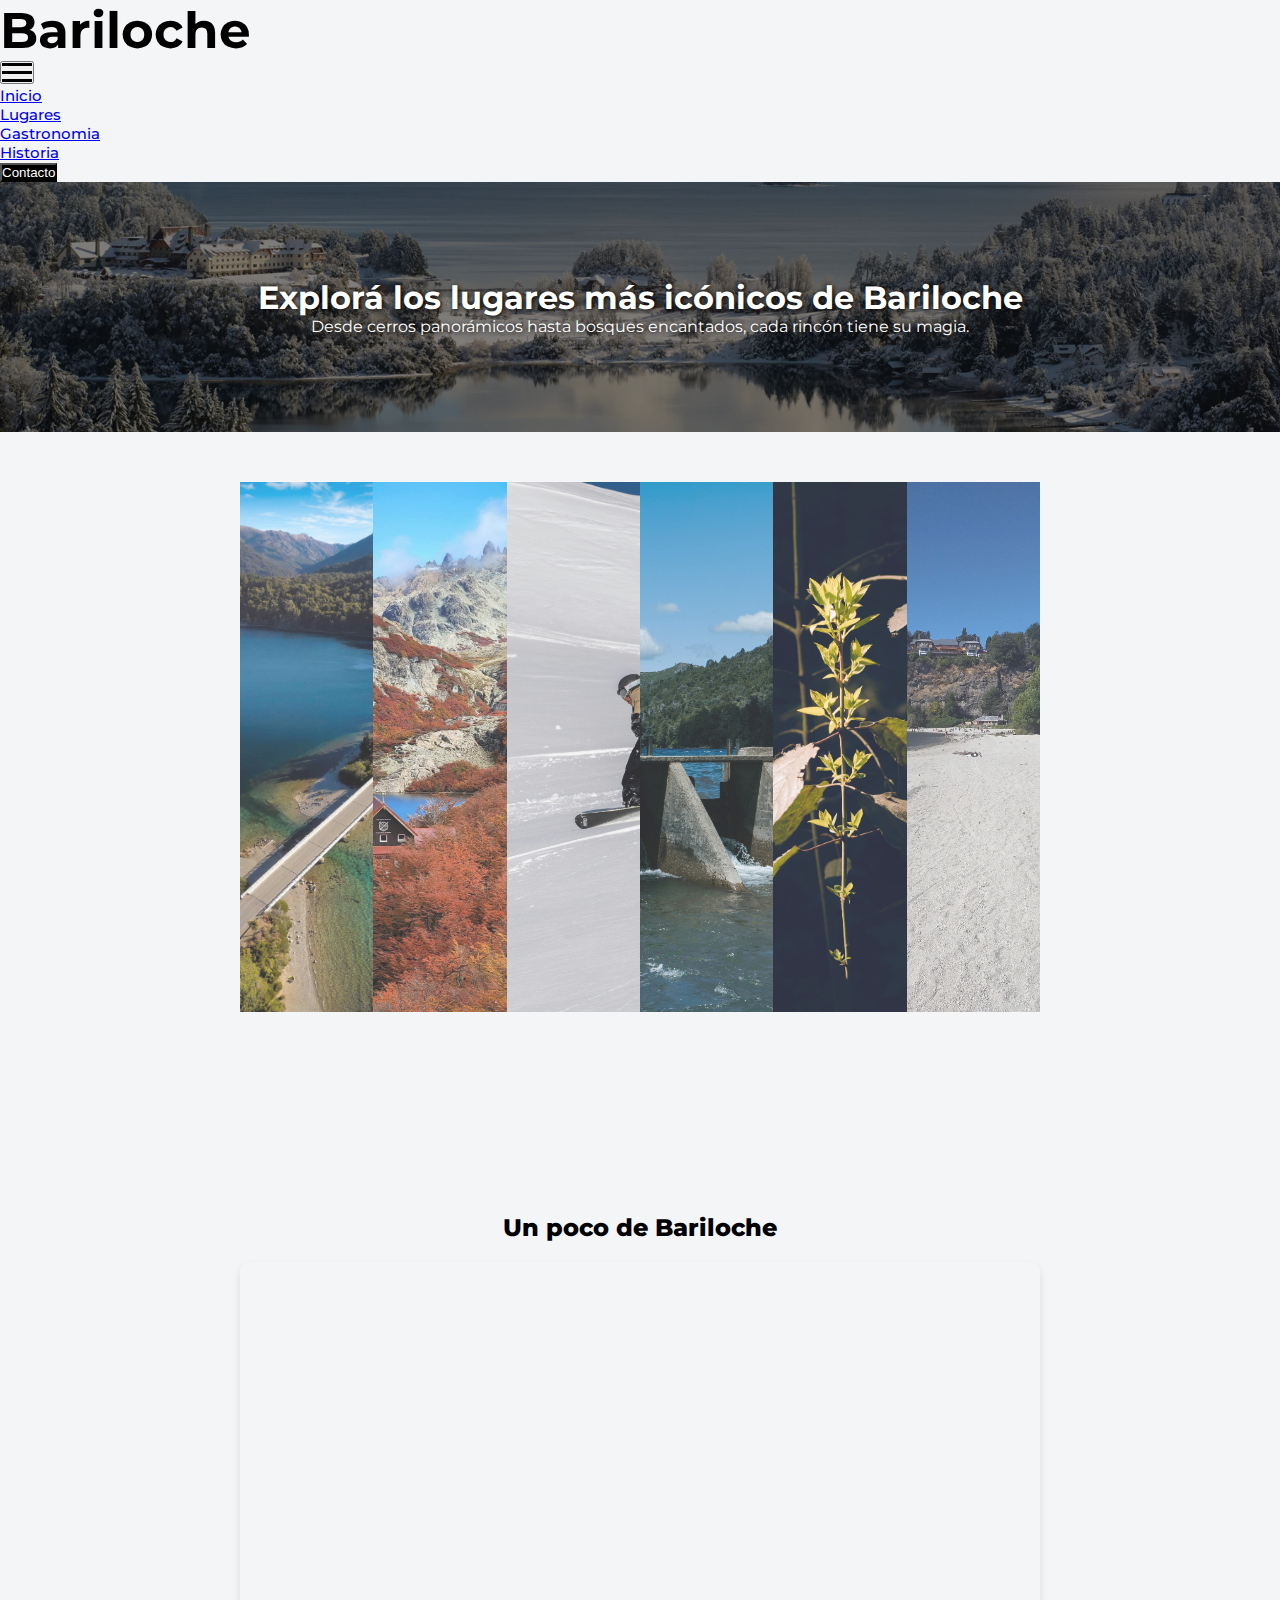
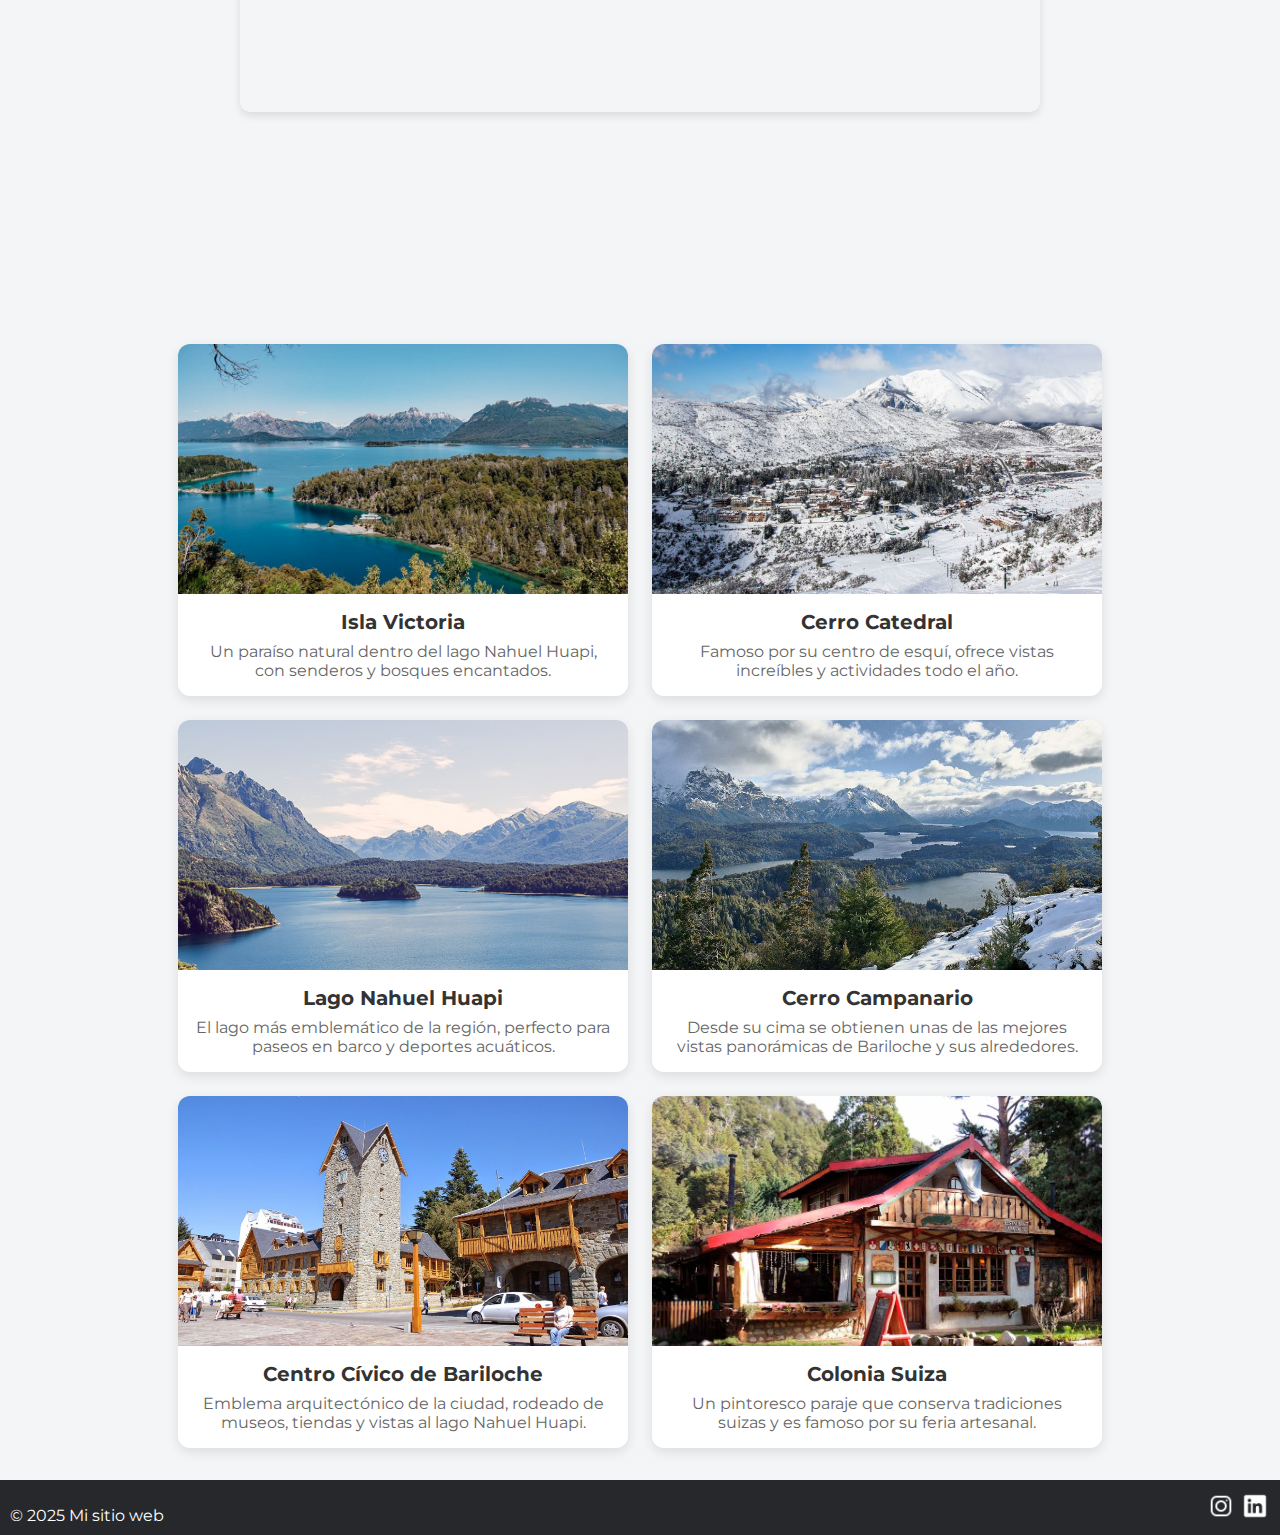
<file: pages/lugares.html>
<!DOCTYPE html>
<html lang="en">

<head>
  <meta charset="UTF-8">
  <meta name="viewport" content="width=device-width, initial-scale=1.0">
  <meta name="description" content="Descubre los lugares más emblemáticos de Bariloche: lagos, montañas, y paisajes inolvidables." />

  <!-- Bootstrap -->
  <link href="https://cdn.jsdelivr.net/npm/bootstrap@5.3.6/dist/css/bootstrap.min.css" rel="stylesheet"
    integrity="sha384-4Q6Gf2aSP4eDXB8Miphtr37CMZZQ5oXLH2yaXMJ2w8e2ZtHTl7GptT4jmndRuHDT" crossorigin="anonymous">
  <!-- CSS -->
  <link rel="stylesheet" href="../styles/style.css" />

  <link rel="icon" href="../Imagenes/Logo.png">
  <title>Lugares-Bariloche</title>
</head>

<body>
  <header>
    <nav class="navbar navbar-expand-md bg-body-tertiary">
      <div class="container-fluid d-flex justify-content-between">
        <!-- Logo -->
        <h2><a class="fw-bold custom-tittle" href="../index.html">Bariloche</a></h2>

        <!-- Botón para pantallas pequeñas -->
        <button class="navbar-toggler collapsed" type="button" data-bs-toggle="collapse"
          data-bs-target="#navbarSupportedContent" aria-controls="navbarSupportedContent" aria-expanded="false"
          aria-label="Toggle navigation">
          <span class="toggler-icon top-bar"></span>
          <span class="toggler-icon middle-bar"></span>
          <span class="toggler-icon bottom-bar"></span>
        </button>


        <!-- Enlaces a la derecha -->
        <div class="collapse navbar-collapse justify-content-end" id="navbarSupportedContent">
          <ul class="navbar-nav mb-2 mb-lg-0">
            <li class="nav-item">
              <a class="nav-link" aria-current="page" href="../index.html">Inicio</a>
            </li>
            <li class="nav-item">
              <a class="nav-link" aria-current="page" href="#">Lugares</a>
            </li>
            <li class="nav-item">
              <a class="nav-link" aria-current="page" href="gastronomia.html">Gastronomia</a>
            </li>
            <li class="nav-item">
              <a class="nav-link" aria-current="page" href="historia.html">Historia</a>
            </li>
            <li>
              <button href="contacto.html" type="button" class="btn custom-style">

                <a href="contacto.html">
                  Contacto
                </a>
              </button>
            </li>
          </ul>
        </div>
      </div>
    </nav>
  </header>


  <main>
    <section class="sectionLugares">
      <div class="datosLugares">
        <h1>Explorá los lugares más icónicos de Bariloche</h1>
        <p>Desde cerros panorámicos hasta bosques encantados, cada rincón tiene su magia.</p>
      </div>
    </section>
    <section class="sectionCarrusel">
      <img class="img-carrusel" src="../Imagenes/lugares/carruselLugares1.jpg" alt="Playa en Bariloche">
      <img class="img-carrusel" src="../Imagenes/lugares/carruselLugares2.jpg" alt="Paisaje en Bariloche">
      <img class="img-carrusel" src="../Imagenes/lugares/carruselLugares3.jpg" alt="Hombre skiando en Bariloche">
      <img class="img-carrusel" src="../Imagenes/lugares/carruselLugares4.jpg" alt="Lago en Bariloche">
      <img class="img-carrusel" src="../Imagenes/lugares/carruselLugares5.jpg" alt="Planta en Bariloche">
      <img class="img-carrusel" src="../Imagenes/lugares/carruselLugares6.jpg" alt="Playa en Bariloche">
    </section>

    <section class="sectionVideoLugares">
      <h2>Un poco de Bariloche</h2>
      <iframe src="https://www.youtube.com/embed/R70Hv0Ae-nc?si=fLs0sk2ttRZeqf-X"
        title="YouTube video player" frameborder="0"
        allow="accelerometer; autoplay; clipboard-write; encrypted-media; gyroscope; picture-in-picture; web-share"
        referrerpolicy="strict-origin-when-cross-origin" allowfullscreen></iframe>
    </section>
    <section class="cardLugares">
      <div class="mi-card">
        <img
          src="../Imagenes/lugares/isla-victoria.jpg "
          alt="Isla Victoria">
        <div class="card-content">
          <h3>Isla Victoria</h3>
          <p>Un paraíso natural dentro del lago Nahuel Huapi, con senderos y bosques encantados.</p>
        </div>
      </div>

      <div class="mi-card">
        <img src="../Imagenes/lugares/Cerro-catedral.jpeg "
          alt="Cerro Catedral">
        <div class="card-content">
          <h3>Cerro Catedral</h3>
          <p>Famoso por su centro de esquí, ofrece vistas increíbles y actividades todo el año.</p>
        </div>
      </div>

      <div class="mi-card">
        <img src="../Imagenes/lugares/lago-nahuel-huapi.jpg "
          alt="Lago Nahuel Huapi">
        <div class="card-content">
          <h3>Lago Nahuel Huapi</h3>
          <p>El lago más emblemático de la región, perfecto para paseos en barco y deportes acuáticos.</p>
        </div>
      </div>

      <div class="mi-card">
        <img src="../Imagenes/lugares/cerro-campanario.jpg " alt="Cerro Campanario">
        <div class="card-content">
          <h3>Cerro Campanario</h3>
          <p>Desde su cima se obtienen unas de las mejores vistas panorámicas de Bariloche y sus alrededores.</p>
        </div>
      </div>

      <div class="mi-card">
        <img src="../Imagenes/lugares/centro-civico-de-bariloche.jpg " alt="Centro Cívico de Bariloche">
        <div class="card-content">
          <h3>Centro Cívico de Bariloche</h3>
          <p>Emblema arquitectónico de la ciudad, rodeado de museos, tiendas y vistas al lago Nahuel Huapi.</p>
        </div>
      </div>



      <div class="mi-card">
        <img src="../Imagenes/lugares/museo-colonia.jpg"
          alt="Colonia Suiza">
        <div class="card-content">
          <h3>Colonia Suiza</h3>
          <p>Un pintoresco paraje que conserva tradiciones suizas y es famoso por su feria artesanal.</p>
        </div>
      </div>
    </section>

  </main>

   <footer>
    <p>© 2025 Mi sitio web</p>
    <div class="contieneRedes">
      <div class="contieneRedes2">
        <a target="_blank" href="https://www.instagram.com/tomas_ayala0/"> <img
            src="../Imagenes/Footer/instagram.png" alt="Logo Instagram" /></a>
        <a target="_blank" href="https://www.linkedin.com/in/tomas-ayala-646244345/"><img
            src="../Imagenes/Footer/linkedin.png" alt="Logo Linkedin" /></a>
      </div>
    </div>
  </footer>

  <!-- Bootstrap JS -->
  <script src="https://cdn.jsdelivr.net/npm/bootstrap@5.3.6/dist/js/bootstrap.bundle.min.js"
    integrity="sha384-j1CDi7MgGQ12Z7Qab0qlWQ/Qqz24Gc6BM0thvEMVjHnfYGF0rmFCozFSxQBxwHKO"
    crossorigin="anonymous"></script>
</body>

</html>
</file>
<file: styles/style.css>
/* BASE */
@import url("https://fonts.googleapis.com/css2?family=Inter:ital,opsz,wght@0,14..32,100..900;1,14..32,100..900&family=Montserrat:ital,wght@0,100..900;1,100..900&display=swap");
@import url("https://fonts.googleapis.com/css2?family=Inter:ital,opsz,wght@0,14..32,100..900;1,14..32,100..900&display=swap");
* {
  margin: 0;
  padding: 0;
}

body {
  font-family: "Montserrat";
  background-color: #f4f5f7;
  overscroll-behavior: none;
}

@media (max-width: 1300px) {
  .infoPersonal {
    padding: 0 1rem;
  }
}
@media (max-width: 1200px) {
  .textActividadesInicio {
    padding-left: 1rem;
    padding-right: 1rem;
  }
}
@media (min-width: 850px) and (max-width: 1200px) {
  .sectionGastronomia img {
    max-width: 450px;
    height: min-content;
  }
}
@media (max-width: 1000px) {
  .infoContacto {
    flex-direction: column;
    align-items: center;
  }
  .infoContacto img {
    width: 100%;
    max-width: 400px;
  }
  .redesSociales ul {
    justify-content: center;
    padding-bottom: 3rem;
  }
}
@media (max-width: 950px) {
  .sectionFondoGastronomia .h1-gastronomia {
    font-size: 50px;
  }
  main .sectionHistoria {
    margin: 0 auto;
  }
}
@media (max-width: 900px) {
  .sectionGastronomia > div img {
    max-width: 350px;
    height: min-content;
  }
  .formNombreCompleto {
    display: flex;
    flex-direction: column;
  }
  .formNombreCompleto .formNombre .form-nombre {
    width: 100%;
  }
  .formNombreCompleto .formApellido .form-nombre {
    width: 100%;
  }
}
.sectionFormulario form {
  width: 100%;
  padding: 0 1rem;
}

@media (max-width: 850px) {
  main .sectionCarrusel {
    flex-direction: column;
    width: 100%;
    height: 100%;
  }
  main .sectionCarrusel .img-carrusel {
    width: 100%;
    flex-grow: 0;
    opacity: 1;
    filter: none;
    transition: none;
  }
  main .sectionCarrusel .img-carrusel:hover {
    width: 100%;
    filter: none;
    opacity: 1;
  }
}
@media (min-width: 750px) and (max-width: 850px) {
  .sectionGastronomia img {
    max-width: 350px;
    height: min-content;
  }
}
@media (max-width: 800px) {
  .imgActividadesInicio {
    display: flex;
    flex-direction: column;
    align-items: center;
  }
  .sectionVideoLugares {
    padding: 0 1rem;
  }
}
@media (max-width: 750px) {
  .sectionGastronomia > div {
    display: flex;
    flex-direction: column;
  }
  .sectionGastronomia img {
    margin: 0 auto;
  }
}
@media (max-width: 700px) {
  .sectionInicio .h1-responsive {
    font-size: 50px;
  }
  .sectionFondoGastronomia .h1-gastronomia {
    font-size: 45px;
    text-align: center;
  }
  main .sectionHistoria {
    max-width: 100%;
    padding-left: 1rem;
    padding-right: 1rem;
  }
}
@media (max-width: 550px) {
  .sectionInicio .h1-responsive {
    font-size: 40px;
  }
  main .sectionInicio {
    background-attachment: scroll;
  }
}
@media (max-width: 450px) {
  .sectionInicio .h1-responsive {
    font-size: 35px;
  }
}
/* Alura */
@media (max-height: 650px) {
  .sectionFormulario form h2 {
    padding-top: 7rem;
  }
  .sectionFormulario form .formBoton {
    padding-bottom: 5rem;
  }
  footer {
    margin-top: 10rem;
  }
  article .actividadesInicio .imgActividadesInicio img {
    min-width: 75dvh;
  }
}
@media (max-height: 380px) and (max-width: 800px) {
  article .actividadesInicio .imgActividadesInicio img {
    width: 400px;
  }
  main .sectionInicio {
    background-attachment: scroll;
  }
  main .sectionFormulario {
    padding: 20rem 0rem;
  }
}
.formBoton button {
  background-color: #000;
  color: #fff;
  padding: 10px 25px;
  border: none;
  border-radius: 5px;
  cursor: pointer;
  font-size: 1rem;
}

.formBoton button {
  margin: 10px 5px;
  transition: transform 0.2s ease, background-color 0.3s ease;
}
.formBoton button:hover {
  transform: scale(1.05);
}

.infoContacto {
  display: flex;
  justify-content: space-evenly;
  margin-top: 50px;
}
.infoContacto h1 {
  font-weight: 700;
}
.infoContacto .infoPersonal {
  display: flex;
  flex-direction: column;
  width: 51rem;
  max-width: 100%;
}
.infoContacto img {
  width: 350px;
  height: 350px;
  object-fit: cover;
  border-radius: 50%;
}
.infoContacto .redesSociales ul {
  display: flex;
}
.infoContacto .redesSociales ul li {
  list-style: none;
  margin: 0 10px;
}
.infoContacto .redesSociales ul li a {
  position: relative;
  display: block;
  width: 50px;
  height: 50px;
  border-radius: 50%;
  background-color: #fff;
  text-align: center;
  transition: 0.5s;
  transform: translate(0, 0px);
  box-shadow: 0px 7px 5px rgba(0, 0, 0, 0.5);
}
.infoContacto .redesSociales ul li a .fa {
  color: #000;
  font-size: 25px;
  line-height: 50px;
  transition: 0.5s;
}
.infoContacto .redesSociales ul li a .fa:hover {
  color: #fff;
}
.infoContacto .redesSociales ul li a:hover {
  transform: rotate(0deg) skew(0deg) translate(0, -10px);
}
.infoContacto .redesSociales ul li:nth-child(1) a:hover {
  background-color: #ec13b6;
}
.infoContacto .redesSociales ul li:nth-child(2) a:hover {
  background-color: #e4405f;
}
.infoContacto .redesSociales ul li:nth-child(3) a:hover {
  background-color: #55acee;
}

.sectionFormulario {
  height: 90dvh;
  display: flex;
  width: 100%;
  max-width: 60rem;
  align-items: center;
  margin: 0 auto;
}
.sectionFormulario h2 {
  font-weight: 700;
}
.sectionFormulario label {
  padding: 5px 0px;
}
.sectionFormulario textarea,
.sectionFormulario input {
  background-image: none;
  border: 1px solid #ccc;
  outline: none;
  transition: box-shadow 0.3s ease;
}
.sectionFormulario textarea:focus,
.sectionFormulario input:focus {
  box-shadow: 0 0 4px 2px rgb(3, 42, 58);
}
.sectionFormulario .formNombreCompleto {
  display: flex;
  gap: 1rem;
}
.sectionFormulario .formNombreCompleto input {
  width: 25rem;
  max-width: 100%;
  height: 40px;
}
.sectionFormulario .formNombre,
.sectionFormulario .formApellido {
  display: flex;
  flex-direction: column;
}
.sectionFormulario .formEmail {
  display: flex;
  flex-direction: column;
  padding-top: 15px;
}
.sectionFormulario .formEmail input {
  width: 51rem;
  max-width: 100%;
  height: 40px;
}
.sectionFormulario .formMensaje {
  display: flex;
  flex-direction: column;
  padding-top: 15px;
}
.sectionFormulario .formMensaje textarea {
  max-width: 51rem;
  height: 150px;
  field-sizing: content;
}

@keyframes show {
  from {
    opacity: 0;
    scale: 25%;
  }
  to {
    opacity: 1;
    scale: 100%;
  }
}
.sectionHistoria {
  display: flex;
  flex-direction: column;
  max-width: 50%;
  margin-right: auto;
  margin-left: 400px;
  padding-bottom: 10rem;
}
.sectionHistoria h1 {
  font-weight: 700;
  padding-top: 40px;
}
.sectionHistoria h2 {
  padding-top: 30px;
}
.sectionHistoria p {
  margin-block: 1lh;
}
.sectionHistoria img {
  max-width: 100%;
  border-radius: 5px;
  view-timeline-name: --image;
  view-timeline-axis: block;
  animation-timeline: --image;
  animation-name: show;
  animation-range: entry 25% cover 50%;
  animation-fill-mode: both;
}
.sectionHistoria .origenesBariloche img {
  max-width: 100%;
}

.sectionFondoGastronomia {
  background-image: url(../Imagenes/gastronomia/comidaFondo.jpg);
  height: 60dvh;
  background-repeat: no-repeat;
  background-size: cover;
  background-position: center;
  display: flex;
  justify-content: center;
  align-items: center;
  font-family: "Inter";
  position: relative;
  overflow: hidden;
}
.sectionFondoGastronomia::after {
  content: "";
  position: absolute;
  bottom: 0;
  height: 200px;
  width: 100%;
  background: linear-gradient(to bottom, rgba(255, 255, 255, 0) 0%, #f4f5f7 100%);
}
.sectionFondoGastronomia h1 {
  color: #fff;
  font-size: 65px;
  font-weight: 700;
}

.sectionGastronomia {
  display: flex;
  flex-direction: column;
  align-items: center;
}
.sectionGastronomia h2 {
  font-weight: 700;
}
.sectionGastronomia img {
  max-width: 500px;
  width: 100%;
  height: auto;
  border-radius: 10px;
  box-shadow: -5px 5px 15px rgb(49, 49, 49);
}
.sectionGastronomia > div {
  display: flex;
  gap: 5rem;
  width: 100%;
  max-width: 1100px;
  justify-content: center;
  padding: 0 50px;
  padding-top: 100px;
  padding-bottom: 50px;
}

.platosGastronomia,
.platosGastronomia2 {
  border-bottom: 0.5px solid rgb(143, 143, 143);
}

.sectionLugares {
  height: 250px;
  margin-bottom: 50px;
  position: relative;
  display: flex;
  flex-direction: column;
  justify-content: center;
  text-align: center;
  color: #fff;
  overflow: hidden;
}
.sectionLugares::before {
  content: "";
  position: absolute;
  top: 0;
  right: 0;
  bottom: 0;
  left: 0;
  background-image: url(../Imagenes/lugares/fondoLugares-3.png);
  background-repeat: no-repeat;
  background-size: cover;
  background-position: center;
  filter: brightness(0.5);
  z-index: 0;
}
.sectionLugares .datosLugares {
  position: relative;
  z-index: 1;
  text-shadow: 1px 1px 5px #000;
}

.sectionCarrusel {
  display: flex;
  width: 800px;
  height: 530px;
  margin: 0 auto;
}
.sectionCarrusel img {
  width: 0px;
  flex-grow: 1;
  object-fit: cover;
  opacity: 0.8;
  transition: 0.5s ease;
  aspect-ratio: 3/4;
}
.sectionCarrusel img:hover {
  width: 300px;
  opacity: 1;
  filter: contrast(120%);
}

.sectionVideoLugares {
  display: flex;
  flex-direction: column;
  align-items: center;
  justify-content: center;
  height: 100dvh;
}
.sectionVideoLugares h2 {
  font-weight: 800;
  padding-bottom: 20px;
}
.sectionVideoLugares iframe {
  width: 100%;
  height: 100%;
  max-width: 800px;
  max-height: 450px;
  border-radius: 10px;
  box-shadow: 0 4px 8px rgba(0, 0, 0, 0.1);
}

.cardLugares {
  display: flex;
  flex-wrap: wrap;
  justify-content: center;
  gap: 1.5rem;
  padding: 2rem;
}
.cardLugares .mi-card {
  background-color: #fff;
  border-radius: 12px;
  overflow: hidden;
  box-shadow: 0 4px 12px rgba(0, 0, 0, 0.1);
  transition: transform 0.3s ease, box-shadow 0.3s ease;
  display: flex;
  flex-direction: column;
  width: 450px;
  max-width: 100%;
}
.cardLugares .mi-card:hover {
  transform: translateY(-5px);
  box-shadow: 0 8px 20px rgba(0, 0, 0, 0.15);
}
.cardLugares .mi-card img {
  width: 100%;
  height: 250px;
  object-fit: cover;
}
.cardLugares .mi-card .card-content {
  padding: 1rem;
  text-align: center;
}
.cardLugares .mi-card .card-content h3 {
  font-size: 1.25rem;
  margin-bottom: 0.5rem;
  color: #333;
}
.cardLugares .mi-card .card-content p {
  font-size: 1rem;
  color: #666;
}

header {
  font-size: 15px;
  font-weight: 500;
}
header .custom-tittle {
  font-size: 50px;
  text-decoration: none;
  color: #000;
}
header .custom-style {
  background-color: #000;
  border-color: #000;
}
header .custom-style a {
  color: #fff;
  text-decoration: none;
}
header .custom-style:hover {
  background-color: #333;
  border-color: #333;
}
header .toggler-icon {
  width: 30px;
  height: 3px;
  background-color: #000;
  display: block;
  transition: all 0.2s;
}
header .middle-bar {
  margin: 5px auto;
}

footer {
  display: flex;
  justify-content: space-between;
  align-items: center;
  padding: 10px 10px;
  color: #fff;
  background-color: #26282c;
}
footer .contieneRedes2 {
  padding-left: 10px;
}
footer img {
  width: 30px;
}
footer p {
  margin-top: 1rem;
}

.sectionInicio {
  background-repeat: no-repeat;
  background-size: cover;
  background-position: center;
  background-image: url(../Imagenes/index/FondoInicio.jpg);
  height: 100dvh;
  background-attachment: fixed;
  display: flex;
  justify-content: center;
  align-items: center;
}
.sectionInicio h1 {
  font-family: "Inter";
  color: rgb(225, 233, 246);
  font-weight: 700;
  font-size: 64px;
}

.lugaresInicio {
  padding-top: 5rem;
  padding-bottom: 5rem;
  text-align: center;
}
.lugaresInicio p {
  font-weight: 400;
  font-size: 20px;
}

.carousel-item img {
  object-fit: cover;
  max-height: 600px;
  width: auto;
  margin: 0 auto;
  display: block;
}

.actividadesInicio {
  display: flex;
  flex-direction: column;
}
.actividadesInicio h2 {
  display: flex;
  justify-content: center;
  padding-top: 5rem;
  padding-bottom: 5rem;
}
.actividadesInicio .imgActividadesInicio {
  display: flex;
  justify-content: center;
  gap: 2rem;
  padding-bottom: 3rem;
}
.actividadesInicio .imgActividadesInicio img {
  outline: 10px solid rgba(230, 231, 232, 0.6);
  outline-offset: -10px;
  border-radius: 5px;
  width: 70dvh;
  max-width: 100%;
  height: auto;
}
.actividadesInicio .textActividadesInicio {
  width: 70rem;
  max-width: 100%;
  margin: 0 auto;
  padding-bottom: 10rem;
  margin-block: 1lh;
}
.actividadesInicio .textActividadesInicio h3 {
  text-align: center;
  padding-bottom: 1rem;
}

/*# sourceMappingURL=style.css.map */
</file>
